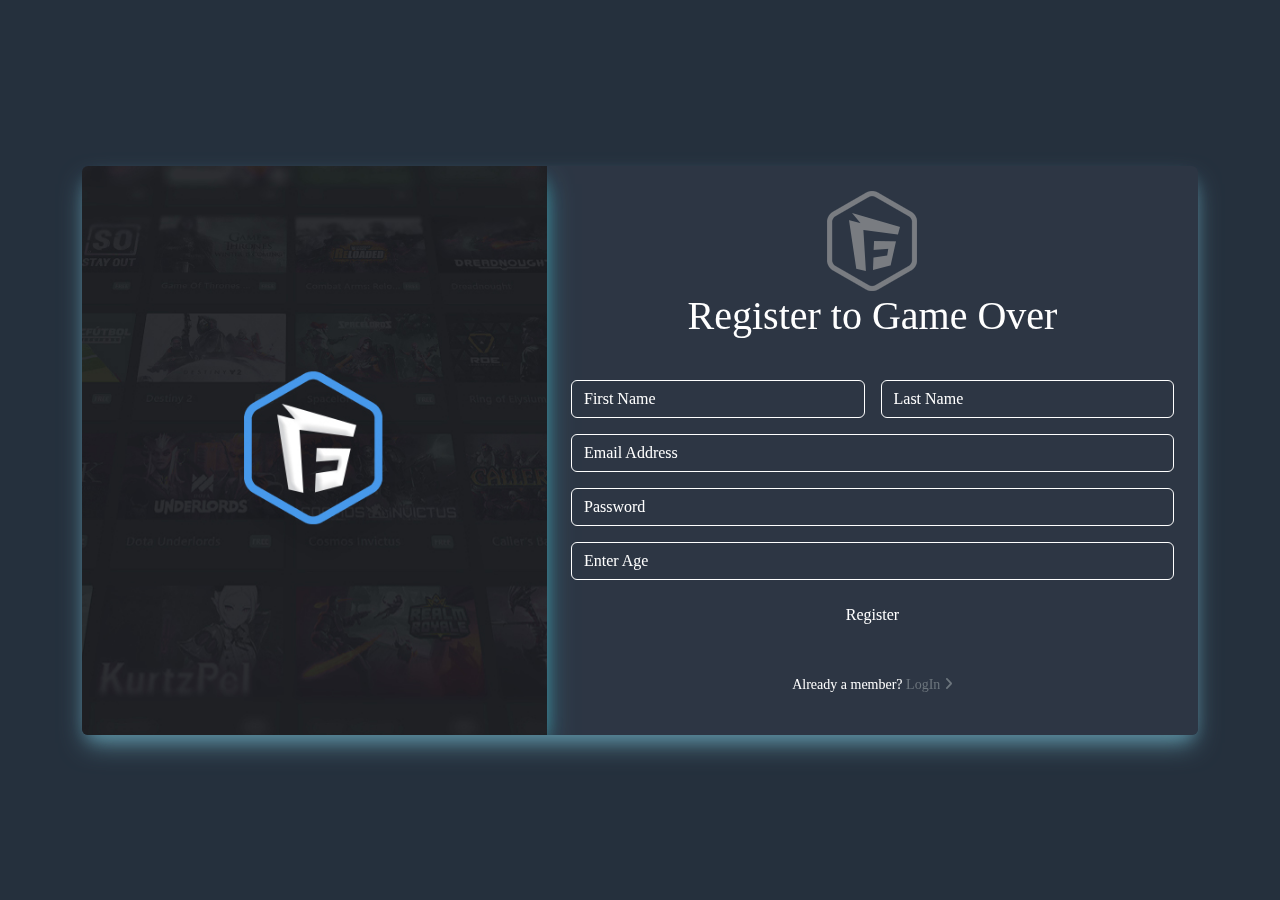
<file: register.html>
<!DOCTYPE html>
<html lang="en">
    <head>
        <meta charset="UTF-8">
        <meta name="viewport" content="width=device-width, initial-scale=1.0">
        <meta http-equiv="X-UA-Compatible" content="ie=edge">
        <meta name="description" content="Game Over Sidte">
        <meta name="keywords" content="Game Over , موقع العاب">
        <meta name="author" content="AHMED MENISY">
        <title>Register</title>
        <!--? ===============  FontAwesome6.2.1 Css File =============== -->
        <link rel="stylesheet" href="css/all.min.css">
        <!--? ===============  BootStrap5.3 =============== -->
        <link rel="stylesheet" href="css/bootstrap.min.css">
        <!--? ===============  Main Css File =============== -->
        <link rel="stylesheet" href="style.css">
     </head>
     <body>
        <!-- ========== Start Fixed ========== -->
        <!-- fa-moon   fa-sun -->
  
        <span class="position-fixed bottom-0 end-0 m-3 z-3">
           <i role="button" id="mode" class="fa-regular fa-sun fa-xl p-3"></i>
        </span>
        <!-- ========== End Fixed ========== -->
        <main class="container register min-vh-100 hstack">
           <section class="register-area shadow w-100 rounded overflow-hidden">
              <div class="row g-0">
                 <div class="col-lg-5 d-none d-md-block">
                    <div class="image"></div>
                 </div>
                 <div class="col-lg-7">
                    <div class="p-4">
                       <header class="text-center">
                          <img src="images/logo-sm.png" alt="logo game over">
                          <h1>Register to Game Over</h1>
                       </header>
  
                       <form class="row g-3 my-4" id="register">
                          <div class="col-md-6">
                             <div class="form-data">
                                <input type="text" id="firstName" class="form-control" placeholder="First Name">
  
                                <ul class="alert alert-danger p-0 invalid-feedback">
                                   <li>First Name Is Required</li>
                                   <li>Minmum Length 2 and Maxmum 20</li>
                                </ul>
                             </div>
                          </div>
                          <div class="col-md-6">
                             <div class="form-data">
                                <input type="text" id="lastName" class="form-control" placeholder="Last Name">
                                <ul class="alert alert-danger p-0 invalid-feedback">
                                   <li>Last Name Is Required</li>
                                   <li>Minmum Length 2 and Maxmum 20</li>
                                </ul>
                             </div>
                          </div>
  
                          <div class="col-12">
                             <div class="form-data">
                                <input type="email" id="email" class="form-control" placeholder="Email Address">
                                <ul class="alert alert-danger p-0 invalid-feedback">
                                   <li>Email Is Required</li>
                                   <li>InValid Email Formate</li>
                                </ul>
                             </div>
                          </div>
                          <div class="col-12">
                             <div class="form-data">
                                <input type="password" id="password" class="form-control" placeholder="Password">
                                <ul class="alert alert-danger p-0 invalid-feedback">
                                   <li>Password Is Required</li>
                                   <li>Minimum eight characters, at least one letter and one number</li>
                                </ul>
                             </div>
                          </div>
                          <div class="col-12">
                             <div class="form-data">
                                <input type="number" id="age" class="form-control" placeholder="Enter Age">
                                <ul class="alert alert-danger p-0 invalid-feedback">
                                   <li>Age Is Required</li>
                                   <li>Minimum 10 Maxmum 80</li>
                                </ul>
                             </div>
                          </div>
                          <div class="col-12">
                             <button type="submit" class="btn w-100 main-btn" id="btnRegister">Register</button>
                             <p id="msg" class="text-center"></p>
                          </div>
                       </form>
  
                       <footer>
                          <p class="text-center small">
                             Already a member?
                             <a href="./index.html" class="link-secondary text-decoration-none" role="button">LogIn <i class="fa-solid fa-angle-right"></i></a>
                          </p>
                       </footer>
                    </div>
                 </div>
              </div>
           </section>
        </main>
  
        <!--! ============ BootStrap JS File ============ -->
        <script src="js/bootstrap.bundle.min.js"></script>
        <!--! ============ Main Js File ============ -->
        <script src="register.js"></script>
     
  
  </body>

</html>
</file>
<file: style.css>
/***** theme customize *****/
[data-theme="dark"] {
    --main-color: #272b30;
    --seconde-color: #32383e;
    --color-text: #fff;
    --btn-main-color: #272729;
 }
 
 [data-theme="light"] {
    --main-color: #eeeeee;
    --seconde-color: #909396;
    --color-text: #000;
    --btn-main-color: #414550;
 }
 
 .main-btn {
    background-color: var(--btn-main-color);
    color: var(--color-text);
 }
 
 .main-btn:hover {
    background: linear-gradient(rgb(0 0 0 / 0.1), rgb(0 0 0 / 0.2));
 }
 
 .form-control,
 .form-control:focus {
    background-color: var(--main-color);
    color: var(--color-text);
    border-color: var(--seconde-color);
 }
 
 .form-control::placeholder {
    color: var(--color-text);
 }
 
 .badge-color {
    background-color: var(--seconde-color);
 }
 
 /***** End theme customize *****/
 
 /***** Global *****/
 @import url("https://fonts.googleapis.com/css2?family=Nerko+One&display=swap");
 @import url("https://fonts.googleapis.com/css2?family=Comfortaa:wght@300;500;700&display=swap");
 
 * {
    transition: background-color 0.5s, color 0.2s;
 }
 
 body {
    font-family: "Comfortaa", cursive;
    min-height: 100%;
    min-width: 100%;
    background-color:#25303d ;
    color: #fff;
 }

 h1,
 h2,
 h3,
 h4,
 h5,
 h6 {
    font-family: "Nerko One", cursive;
    color: var(--color-text) !important;
 }
 
 a,
 p,
 span {
    color: inherit !important;
 }
 
 ul {
    list-style-position: inside;
 }
 
 input[type="number"]::-webkit-inner-spin-button,
 input[type="number"]::-webkit-outer-spin-button {
    appearance: none;
    display: none;
 }
 
 .login .login-area,
 .register .register-area {
    background-color: rgba(51, 58, 73, 0.637) !important;
    backdrop-filter: blur(5px);
 }
 
 .nav-bg {
    background-color: #30746c49;
 }
 
 .nav-item .nav-link.active,
 .nav-item .nav-link:hover {
    color: rgb(108, 218, 255) !important;
    transition: color 0.5s;
 }
 
 ::-webkit-scrollbar {
    width: 0.625rem;
 }
 
 ::-webkit-scrollbar-track {
    background-color: var(--seconde-color);
 }
 
 ::-webkit-scrollbar-thumb {
    background-color: var(--main-color);
    border-radius: 50px;
    box-shadow: 0 0 5px rgb(0 0 0 / 0.5) inset;
 }
 /***** End Global *****/
 
 /***** Login *****/
 .login .image {
    background: url("images/login.jpg") center / cover no-repeat;
    min-height: 100%;

 }
 .login-area{
   box-shadow: rgb(90, 137, 151) 0px 13px 27px -5px, rgba(94, 166, 199, 0.911) 0px 8px 16px -8px !important;

 }
 .col-lg-5{
   box-shadow: rgb(70, 178, 197) 0px 13px 27px -5px, rgba(50, 195, 206, 0.637) 0px 8px 16px -8px;
 }
 /***** End Login *****/
 
 /***** Register *****/
 
 .register .image {
    background: url("images/register.jpg") center / cover no-repeat;
    min-height: 100%;
 }
 .register-area{
   box-shadow: rgb(90, 137, 151) 0px 13px 27px -5px, rgba(94, 166, 199, 0.911) 0px 8px 16px -8px !important;
 }
 /***** End Register *****/
 
 /***** Home *****/
 .home .card {
    filter: grayscale(0.7);
    transition: transform 0.5s, filter 0.5s 0.1s;
    color: #eeeeee;
 }
 
 .home .card:hover {
    transform: scale(1.05);
    filter: grayscale(0);
 }
 /***** End Home *****/
 
 /***** Details *****/
 .details {
    background-color: #272729be;
 
    backdrop-filter: blur(4px);
 }
 /***** End Details *****/
 
 /***** Loader *****/
 .loading {
    position: fixed;
    z-index: 9999;
    inset: 0;
    background-color: #272b30e3;
    display: flex;
    justify-content: center;
    align-items: center;
 }
 .loader {
   transform: rotateZ(45deg);
   perspective: 1000px;
   border-radius: 50%;
   width: 70px;
   height: 70px;
   color: #fff;
   
 }
   .loader:before,
   .loader:after {
     content: '';
     display: block;
     position: absolute;
     top: 0;
     left: 0;
     width: inherit;
     height: inherit;
     border-radius: 50%;
     transform: rotateX(70deg);
     animation: 1s spin linear infinite;
   }
   .loader:after {
     color: #FF3D00;
     transform: rotateY(70deg);
     animation-delay: .4s;
   }

 @keyframes rotate {
   0% {
     transform: translate(-50%, -50%) rotateZ(0deg);
   }
   100% {
     transform: translate(-50%, -50%) rotateZ(360deg);
   }
 }

 @keyframes rotateccw {
   0% {
     transform: translate(-50%, -50%) rotate(0deg);
   }
   100% {
     transform: translate(-50%, -50%) rotate(-360deg);
   }
 }

 @keyframes spin {
   0%,
   100% {
     box-shadow: .2em 0px 0 0px currentcolor;
   }
   12% {
     box-shadow: .2em .2em 0 0 currentcolor;
   }
   25% {
     box-shadow: 0 .2em 0 0px currentcolor;
   }
   37% {
     box-shadow: -.2em .2em 0 0 currentcolor;
   }
   50% {
     box-shadow: -.2em 0 0 0 currentcolor;
   }
   62% {
     box-shadow: -.2em -.2em 0 0 currentcolor;
   }
   75% {
     box-shadow: 0px -.2em 0 0 currentcolor;
   }
   87% {
     box-shadow: .2em -.2em 0 0 currentcolor;
   }
 }
 .fa-regular, .far{
   display: none;
 }
</file>
